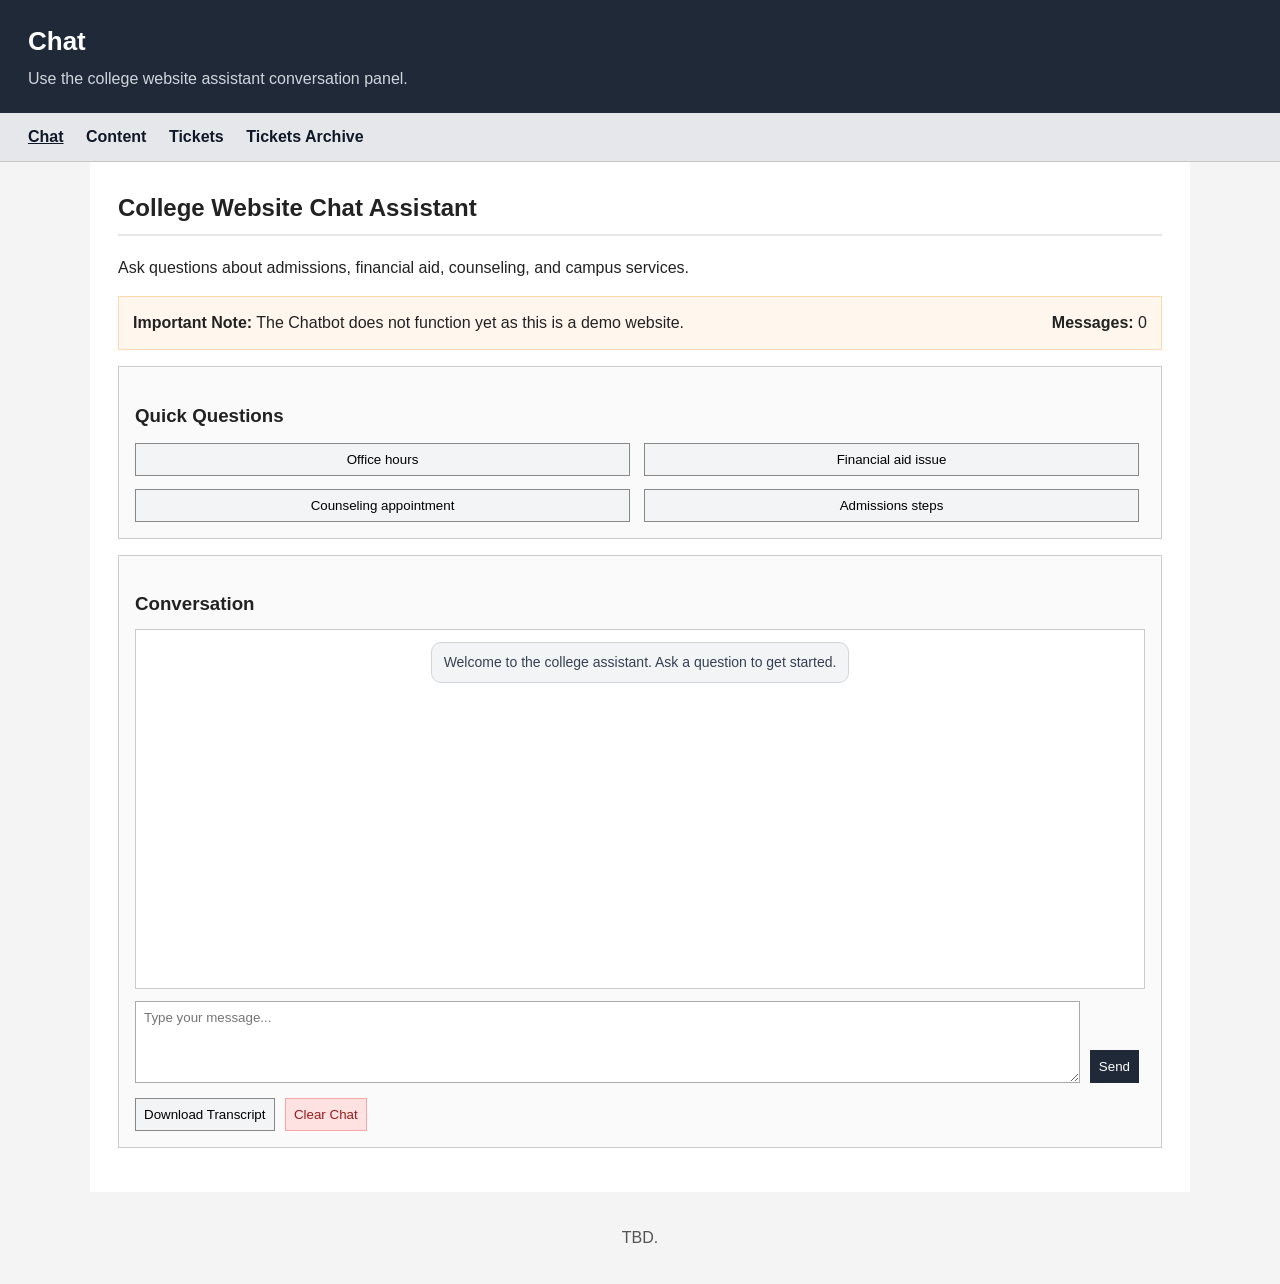
<file: index.html>
<!DOCTYPE html>
<html lang="en">
<head>
  <meta charset="UTF-8" />
  <meta name="viewport" content="width=device-width, initial-scale=1.0" />
  <title>Chat - College Assistant Operations</title>
  <link rel="stylesheet" href="style.css" />
  <style>
    #chatLog {
      background: #fff;
      border: 1px solid #ccc;
      padding: 12px;
      min-height: 360px;
      max-height: 55vh;
      overflow-y: auto;
      margin-top: 10px;
      display: flex;
      flex-direction: column;
      gap: 10px;
    }

    .msg {
      max-width: 80%;
      padding: 10px 12px;
      border-radius: 10px;
      line-height: 1.4;
      white-space: pre-wrap;
      border: 1px solid #d1d5db;
    }

    .msg.user {
      align-self: flex-end;
      background: #e0ecff;
      border-color: #93c5fd;
    }

    .msg.bot {
      align-self: flex-start;
      background: #f9fafb;
    }

    .msg.system {
      align-self: center;
      background: #f3f4f6;
      color: #374151;
      font-size: 14px;
    }

    .chat-actions {
      display: grid;
      grid-template-columns: 1fr auto;
      gap: 10px;
      margin-top: 12px;
      align-items: end;
    }

    .chat-actions textarea {
      min-height: 82px;
      margin-top: 0;
    }

    .quick-buttons {
      display: grid;
      grid-template-columns: repeat(2, minmax(0, 1fr));
      gap: 8px;
      margin-top: 8px;
    }

    .meta-row {
      display: flex;
      justify-content: space-between;
      align-items: center;
      gap: 10px;
      flex-wrap: wrap;
    }

    @media (max-width: 850px) {
      .quick-buttons {
        grid-template-columns: 1fr;
      }

      .chat-actions {
        grid-template-columns: 1fr;
      }
    }
  </style>
</head>
<body>
  <header>
    <h1>Chat</h1>
    <p>Use the college website assistant conversation panel.</p>
  </header>

  <nav>
    <a class="active" href="index.html">Chat</a>
    <a href="content.html">Content</a>
    <a href="tickets.html">Tickets</a>
    <a href="archive.html">Tickets Archive</a>
  </nav>

  <main>
    <h2>College Website Chat Assistant</h2>
    <p>Ask questions about admissions, financial aid, counseling, and campus services.</p>

    <div class="page-note meta-row">
      <span><strong>Important Note:</strong> The Chatbot does not function yet as this is a demo website.</span>
      <span id="turnCount"><strong>Messages:</strong> 0</span>
    </div>

    <div class="box">
      <h3>Quick Questions</h3>
      <div class="quick-buttons">
        <button type="button" data-prompt="When is the financial aid office open?">Office hours</button>
        <button type="button" data-prompt="Why did my financial aid disappear?">Financial aid issue</button>
        <button type="button" data-prompt="How do I meet with a counselor?">Counseling appointment</button>
        <button type="button" data-prompt="What are the application steps?">Admissions steps</button>
      </div>
    </div>



    <div class="box">
      <h3>Conversation</h3>
      <div id="chatLog" aria-live="polite"></div>
      <form id="chatForm" class="chat-actions">
        <textarea id="chatInput" placeholder="Type your message..."></textarea>
        <button class="primary" type="submit">Send</button>
      </form>
      <div style="margin-top: 10px;">
        <button type="button" id="exportBtn">Download Transcript</button>
        <button type="button" id="resetBtn" class="danger">Clear Chat</button>
      </div>
    </div>
  </main>

  <footer>
    <p>TBD.</p>
  </footer>

  <script>
    const chatLog = document.getElementById('chatLog');
    const chatForm = document.getElementById('chatForm');
    const chatInput = document.getElementById('chatInput');
    const turnCount = document.getElementById('turnCount');
    const resetBtn = document.getElementById('resetBtn');
    const exportBtn = document.getElementById('exportBtn');
    const quickButtons = document.querySelectorAll('[data-prompt]');

    let turns = 0;

    function addMessage(role, text) {
      const el = document.createElement('div');
      el.className = `msg ${role}`;
      el.textContent = text;
      chatLog.appendChild(el);
      chatLog.scrollTop = chatLog.scrollHeight;
    }

    function getBotReply(input) {
      const text = input.toLowerCase();
      if (text.includes('financial aid disappear') || text.includes('my account') || text.includes('private')) {
        return 'This may involve private student records, so I should not guess. I recommend creating a staff ticket for Financial Aid.';
      }
      if (text.includes('application') || text.includes('admission')) {
        return 'For admissions help: submit your application, watch for a confirmation email, and check your student portal for next steps.';
      }
      if (text.includes('counselor') || text.includes('counseling')) {
        return 'You can contact Counseling to request an appointment. If you want, I can escalate this to staff for direct follow-up.';
      }
      return 'I can help with approved public information. If your question includes personal account details, I will escalate it to staff.';
    }

    function sendMessage(message) {
      const trimmed = message.trim();
      if (!trimmed) return;
      addMessage('user', trimmed);
      const reply = getBotReply(trimmed);
      setTimeout(() => {
        addMessage('bot', reply);
      }, 250);
      turns += 1;
      turnCount.innerHTML = `<strong>Messages:</strong> ${turns}`;
    }

    chatForm.addEventListener('submit', (event) => {
      event.preventDefault();
      sendMessage(chatInput.value);
      chatInput.value = '';
      chatInput.focus();
    });

    quickButtons.forEach((button) => {
      button.addEventListener('click', () => {
        sendMessage(button.dataset.prompt || '');
      });
    });

    resetBtn.addEventListener('click', () => {
      chatLog.innerHTML = '';
      turns = 0;
      turnCount.innerHTML = '<strong>Messages:</strong> 0';
      addMessage('system', 'Conversation cleared. How can I help you today?');
    });

    exportBtn.addEventListener('click', () => {
      const lines = Array.from(chatLog.querySelectorAll('.msg')).map((el) => {
        const role = el.classList.contains('user') ? 'User' : el.classList.contains('bot') ? 'Bot' : 'System';
        return `${role}: ${el.textContent}`;
      });
      const blob = new Blob([lines.join('\n')], { type: 'text/plain' });
      const link = document.createElement('a');
      link.href = URL.createObjectURL(blob);
      link.download = 'college-assistant-transcript.txt';
      link.click();
      URL.revokeObjectURL(link.href);
    });

    addMessage('system', 'Welcome to the college assistant. Ask a question to get started.');
  </script>
  <script src="https://alcdn.msauth.net/browser/2.39.0/js/msal-browser.min.js"></script>
  <script src="auth.js"></script>
</body>
</html>
</file>
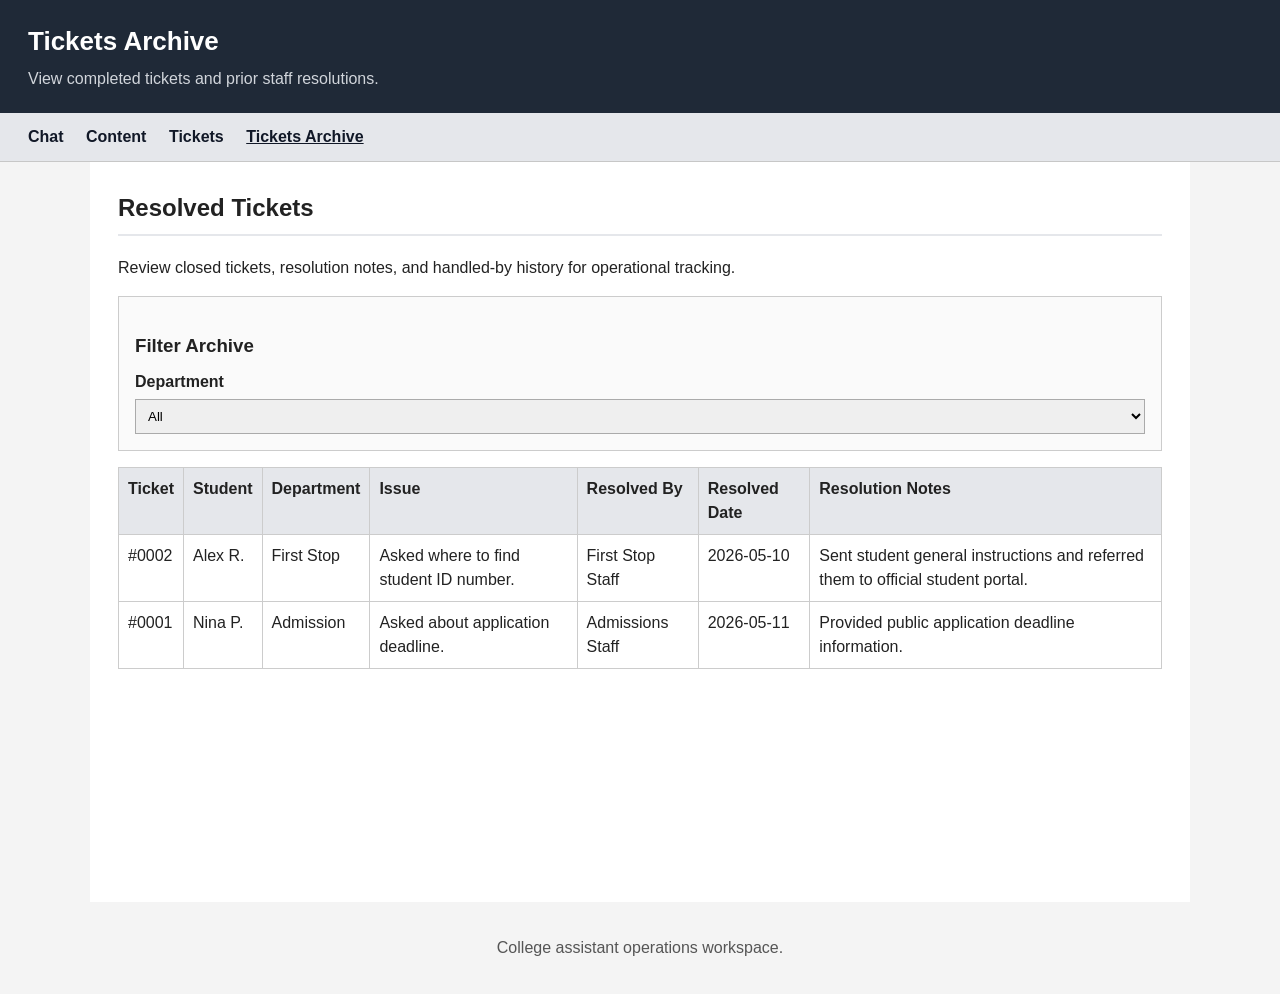
<file: archive.html>
<!DOCTYPE html>
<html lang="en">
<head>
  <meta charset="UTF-8" />
  <meta name="viewport" content="width=device-width, initial-scale=1.0" />
  <title>Tickets Archive - College Assistant Operations</title>
  <link rel="stylesheet" href="style.css" />
</head>
<body>
  <header>
    <h1>Tickets Archive</h1>
    <p>View completed tickets and prior staff resolutions.</p>
  </header>

  <nav>
    <a href="index.html">Chat</a>
    <a href="content.html">Content</a>
    <a href="tickets.html">Tickets</a>
    <a class="active" href="archive.html">Tickets Archive</a>
  </nav>

  <main>
    <h2>Resolved Tickets</h2>
    <p>
      Review closed tickets, resolution notes, and handled-by history for operational tracking.
    </p>

    <div class="box">
      <h3>Filter Archive</h3>
      <label for="archiveDepartmentFilter">Department</label>
      <select id="archiveDepartmentFilter">
        <option>All</option>
        <option>Financial Aid</option>
        <option>First Stop</option>
        <option>Admission</option>
        <option>Counseling</option>
      </select>
    </div>

    <table>
      <thead>
        <tr>
          <th>Ticket</th>
          <th>Student</th>
          <th>Department</th>
          <th>Issue</th>
          <th>Resolved By</th>
          <th>Resolved Date</th>
          <th>Resolution Notes</th>
        </tr>
      </thead>
      <tbody id="archiveTable"></tbody>
    </table>
  </main>

  <footer>
    <p>College assistant operations workspace.</p>
  </footer>
  <script src="app.js"></script>
</body>
</html>
</file>
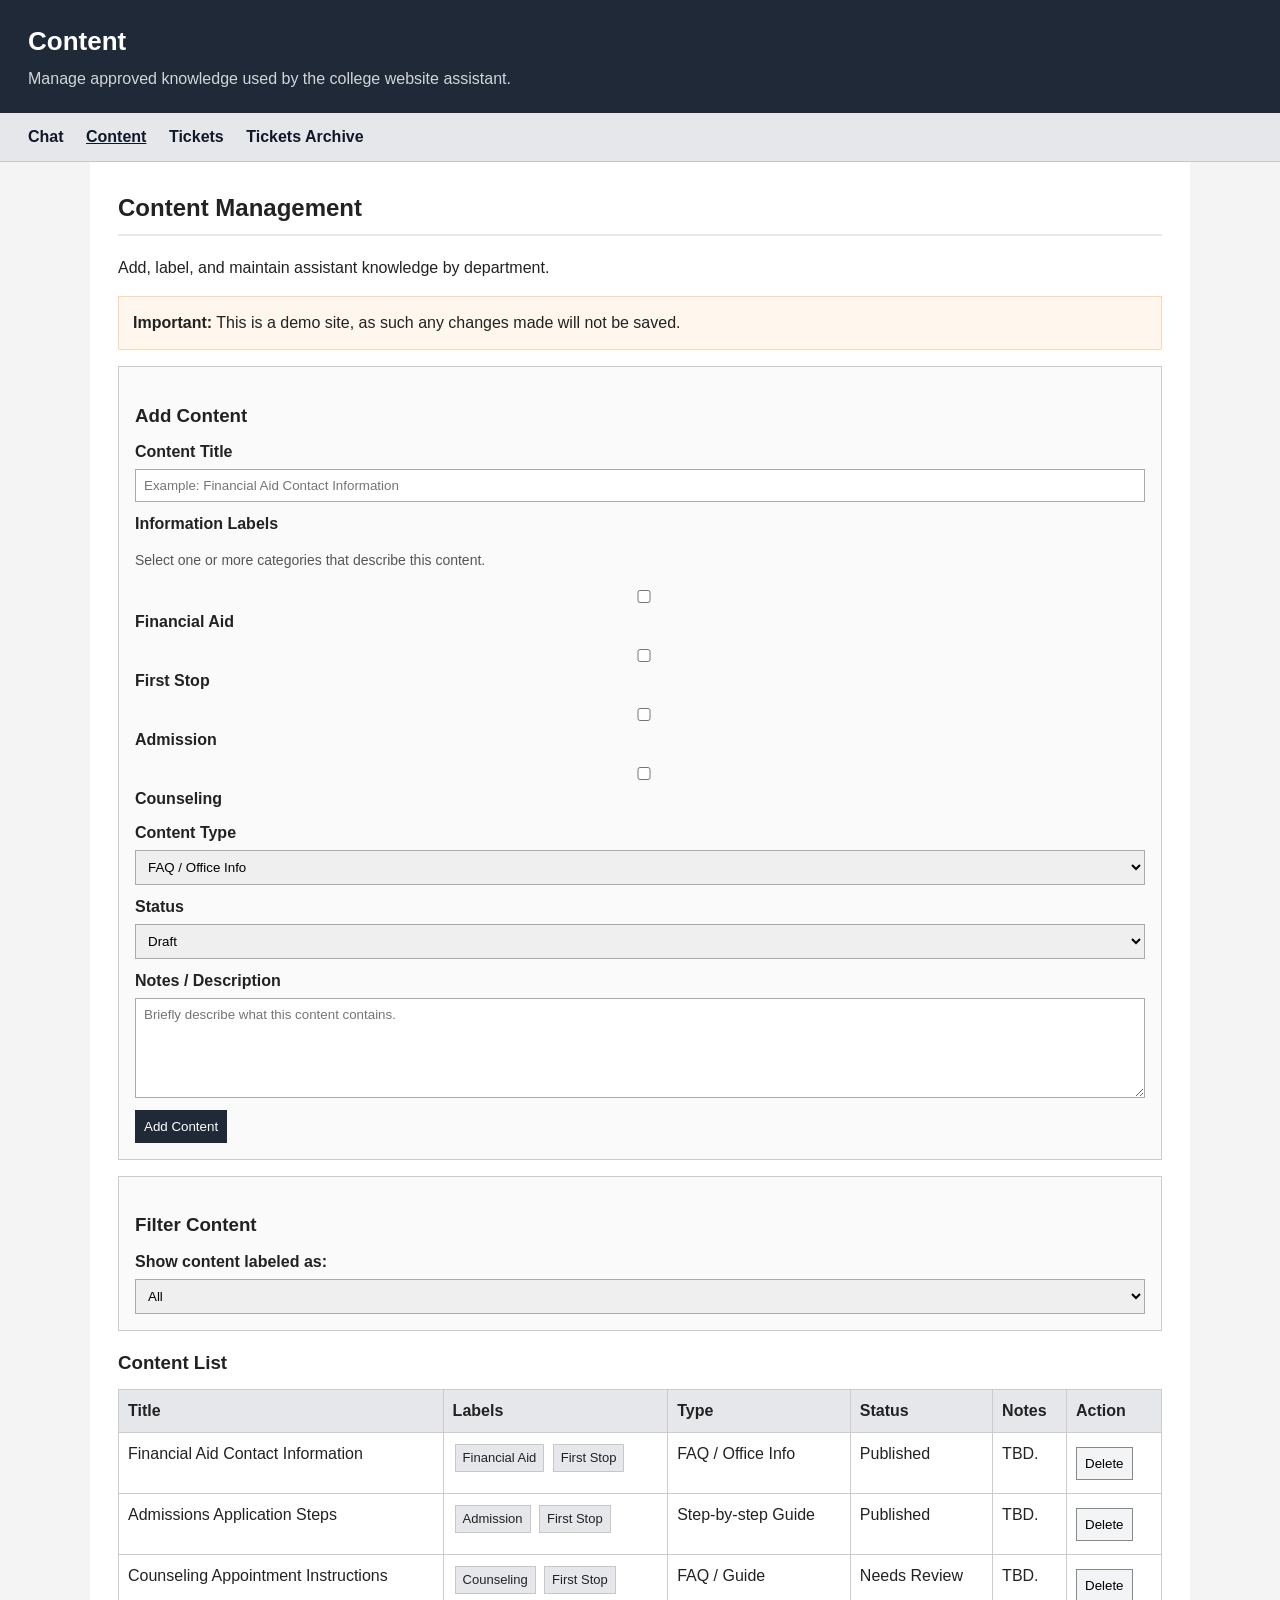
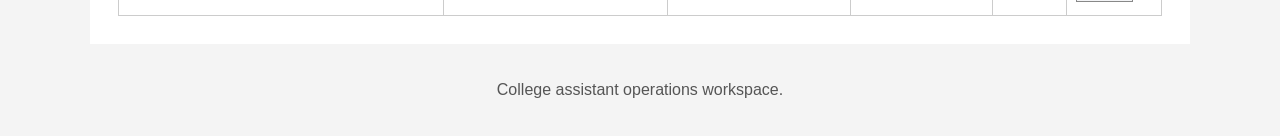
<file: content.html>
<!DOCTYPE html>
<html lang="en">
<head>
  <meta charset="UTF-8" />
  <meta name="viewport" content="width=device-width, initial-scale=1.0" />
  <title>Content - College Assistant Operations</title>
  <link rel="stylesheet" href="style.css" />
</head>
<body>
  <header>
    <h1>Content</h1>
    <p>Manage approved knowledge used by the college website assistant.</p>
  </header>

  <nav>
    <a href="index.html">Chat</a>
    <a class="active" href="content.html">Content</a>
    <a href="tickets.html">Tickets</a>
    <a href="archive.html">Tickets Archive</a>
  </nav>

  <main>
    <h2>Content Management</h2>
    <p>
      Add, label, and maintain assistant knowledge by department.
    </p>

    <div class="page-note">
      <strong>Important:</strong> This is a demo site, as such any changes made will not be saved.
    </div>

    <div class="box">
      <h3>Add Content</h3>
      <form id="contentForm">
        <label for="docTitle">Content Title</label>
        <input id="docTitle" placeholder="Example: Financial Aid Contact Information" />

        <label>Information Labels</label>
        <p class="small-text">Select one or more categories that describe this content.</p>
        <label><input type="checkbox" name="label" value="Financial Aid" /> Financial Aid</label>
        <label><input type="checkbox" name="label" value="First Stop" /> First Stop</label>
        <label><input type="checkbox" name="label" value="Admission" /> Admission</label>
        <label><input type="checkbox" name="label" value="Counseling" /> Counseling</label>

        <label for="docType">Content Type</label>
        <select id="docType">
          <option>FAQ / Office Info</option>
          <option>Step-by-step Guide</option>
          <option>Policy Document</option>
          <option>Uploaded PDF</option>
          <option>Website Text</option>
        </select>

        <label for="docStatus">Status</label>
        <select id="docStatus">
          <option>Draft</option>
          <option>Needs Review</option>
          <option>Published</option>
        </select>

        <label for="docNotes">Notes / Description</label>
        <textarea id="docNotes" placeholder="Briefly describe what this content contains."></textarea>

        <button class="primary" type="submit">Add Content</button>
      </form>
    </div>

    <div class="box">
      <h3>Filter Content</h3>
      <label for="contentFilter">Show content labeled as:</label>
      <select id="contentFilter">
        <option>All</option>
        <option>Financial Aid</option>
        <option>First Stop</option>
        <option>Admission</option>
        <option>Counseling</option>
      </select>
    </div>

    <h3>Content List</h3>
    <table>
      <thead>
        <tr>
          <th>Title</th>
          <th>Labels</th>
          <th>Type</th>
          <th>Status</th>
          <th>Notes</th>
          <th>Action</th>
        </tr>
      </thead>
      <tbody id="contentTable"></tbody>
    </table>
  </main>

  <footer>
    <p>College assistant operations workspace.</p>
  </footer>
  <script src="app.js"></script>
</body>
</html>
</file>
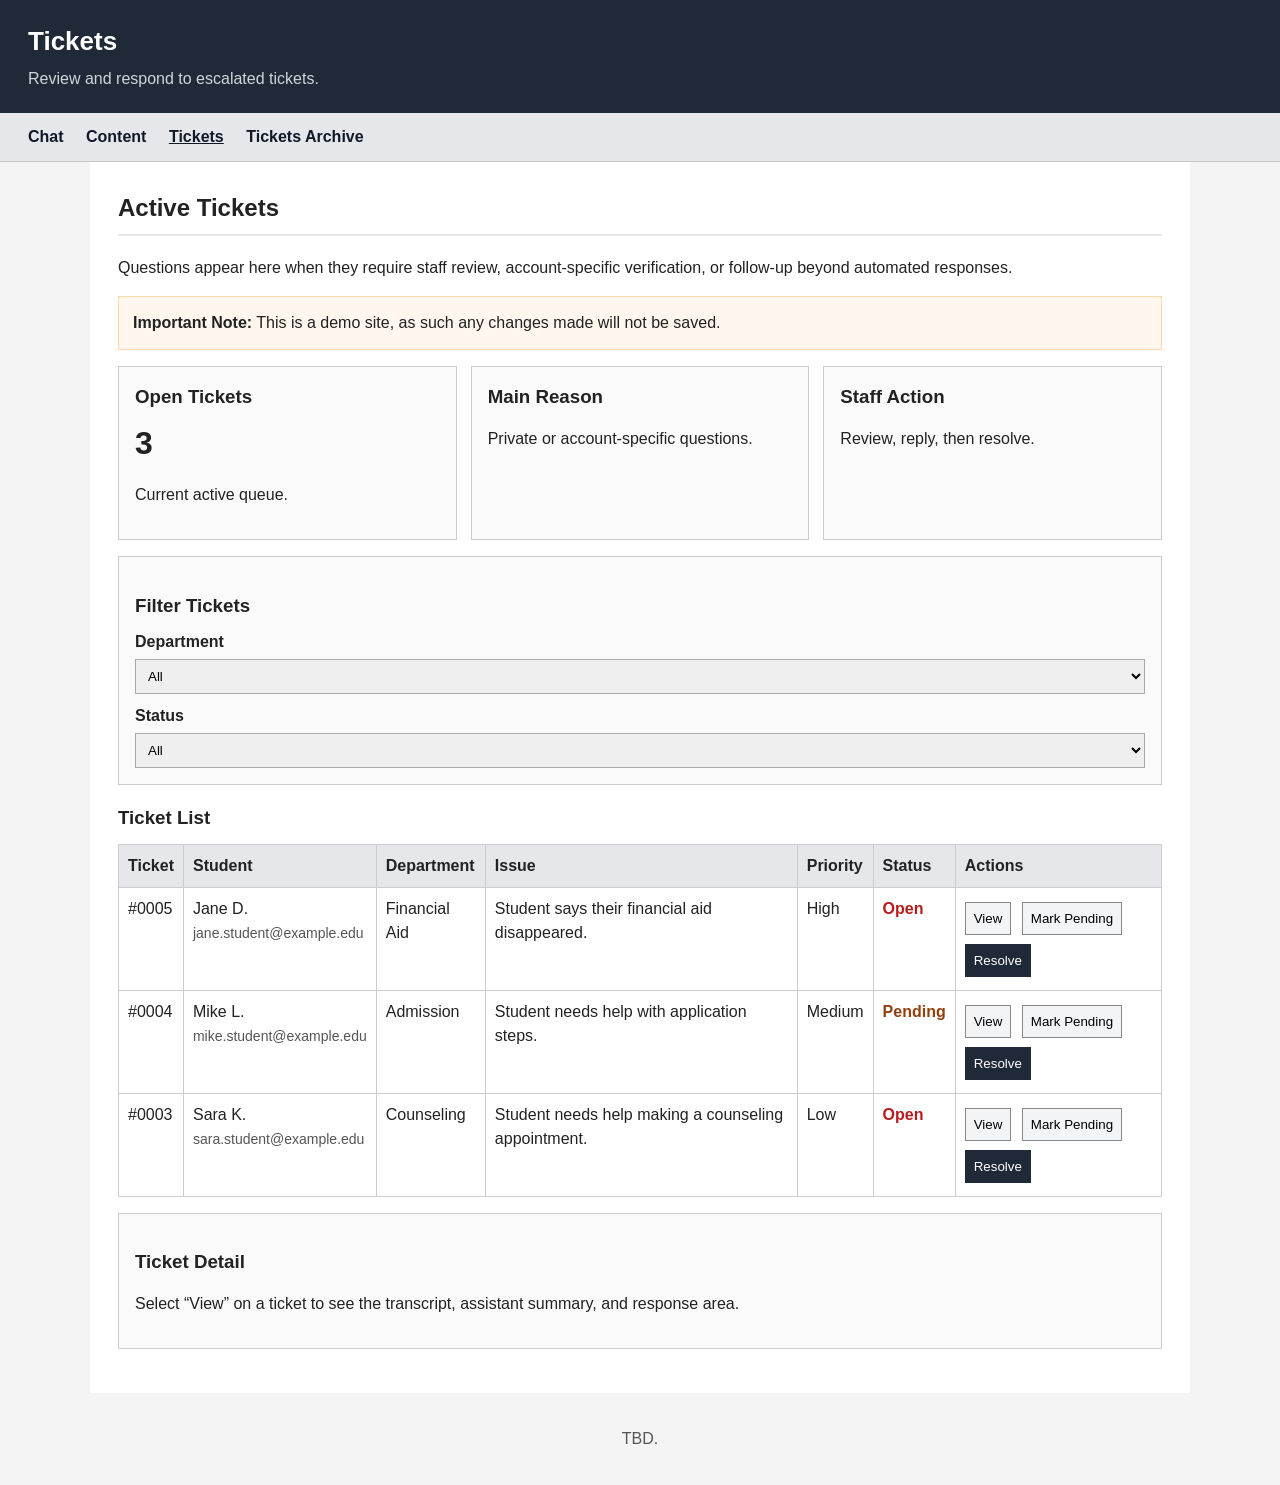
<file: tickets.html>
<!DOCTYPE html>
<html lang="en">
<head>
  <meta charset="UTF-8" />
  <meta name="viewport" content="width=device-width, initial-scale=1.0" />
  <title>Tickets - College Assistant Operations</title>
  <link rel="stylesheet" href="style.css" />
</head>
<body>
  <header>
    <h1>Tickets</h1>
    <p>Review and respond to escalated tickets.</p>
  </header>

  <nav>
    <a href="index.html">Chat</a>
    <a href="content.html">Content</a>
    <a class="active" href="tickets.html">Tickets</a>
    <a href="archive.html">Tickets Archive</a>
  </nav>

  <main>
    <h2>Active Tickets</h2>
    <p>
      Questions appear here when they require staff review, account-specific verification, or follow-up beyond automated responses.
    </p>

    <div class="page-note">
      <strong>Important Note:</strong> This is a demo site, as such any changes made will not be saved.
    </div>

    <div class="grid">
      <div class="card">
        <h3>Open Tickets</h3>
        <p class="big-number">3</p>
        <p>Current active queue.</p>
      </div>
      <div class="card">
        <h3>Main Reason</h3>
        <p>Private or account-specific questions.</p>
      </div>
      <div class="card">
        <h3>Staff Action</h3>
        <p>Review, reply, then resolve.</p>
      </div>
    </div>

    <div class="box">
      <h3>Filter Tickets</h3>
      <label for="ticketDepartmentFilter">Department</label>
      <select id="ticketDepartmentFilter">
        <option>All</option>
        <option>Financial Aid</option>
        <option>First Stop</option>
        <option>Admission</option>
        <option>Counseling</option>
      </select>

      <label for="ticketStatusFilter">Status</label>
      <select id="ticketStatusFilter">
        <option>All</option>
        <option>Open</option>
        <option>Pending</option>
      </select>
    </div>

    <h3>Ticket List</h3>
    <table>
      <thead>
        <tr>
          <th>Ticket</th>
          <th>Student</th>
          <th>Department</th>
          <th>Issue</th>
          <th>Priority</th>
          <th>Status</th>
          <th>Actions</th>
        </tr>
      </thead>
      <tbody id="ticketsTable"></tbody>
    </table>

    <div class="box" id="ticketDetail">
      <h3>Ticket Detail</h3>
      <p>Select “View” on a ticket to see the transcript, assistant summary, and response area.</p>
    </div>
  </main>

  <footer>
    <p>TBD.</p>
  </footer>
  <script src="app.js"></script>
</body>
</html>
</file>
<file: style.css>
* {
  box-sizing: border-box;
}

body {
  margin: 0;
  font-family: Arial, Helvetica, sans-serif;
  background: #f4f4f4;
  color: #222;
  line-height: 1.5;
}

header {
  background: #1f2937;
  color: white;
  padding: 22px 28px;
}

header h1 {
  margin: 0 0 6px;
  font-size: 26px;
}

header p {
  margin: 0;
  color: #d1d5db;
}

nav {
  background: #e5e7eb;
  border-bottom: 1px solid #c7c7c7;
  padding: 12px 28px;
}

nav a {
  display: inline-block;
  margin-right: 18px;
  color: #111827;
  text-decoration: none;
  font-weight: bold;
}

nav a.active {
  text-decoration: underline;
}

main {
  max-width: 1100px;
  margin: 0 auto;
  background: white;
  min-height: calc(100vh - 160px);
  padding: 28px;
}

h2 {
  margin-top: 0;
  border-bottom: 2px solid #e5e7eb;
  padding-bottom: 8px;
}

h3 {
  margin-bottom: 8px;
}

.page-note {
  background: #fff7ed;
  border: 1px solid #fed7aa;
  padding: 14px;
  margin: 16px 0;
}

.box {
  background: #fafafa;
  border: 1px solid #ccc;
  padding: 16px;
  margin: 16px 0;
}

.grid {
  display: grid;
  grid-template-columns: repeat(3, 1fr);
  gap: 14px;
  margin: 16px 0;
}

.card {
  background: #fafafa;
  border: 1px solid #ccc;
  padding: 16px;
}

.card h3 {
  margin-top: 0;
}

.big-number {
  font-size: 32px;
  font-weight: bold;
  margin: 4px 0;
}

label {
  display: block;
  margin-top: 10px;
  font-weight: bold;
}

input,
select,
textarea,
button {
  font-family: Arial, Helvetica, sans-serif;
  padding: 8px;
  margin-top: 5px;
}

input,
select,
textarea {
  width: 100%;
  border: 1px solid #aaa;
}

textarea {
  min-height: 100px;
}

button {
  cursor: pointer;
  margin-right: 6px;
  border: 1px solid #888;
  background: #f3f4f6;
}

button.primary {
  background: #1f2937;
  color: white;
  border-color: #1f2937;
}

button.danger {
  background: #fee2e2;
  color: #991b1b;
  border-color: #fca5a5;
}

table {
  width: 100%;
  border-collapse: collapse;
  background: white;
  margin-top: 12px;
}

th,
td {
  border: 1px solid #ccc;
  padding: 9px;
  text-align: left;
  vertical-align: top;
}

th {
  background: #e5e7eb;
}

.tag {
  display: inline-block;
  background: #e5e7eb;
  border: 1px solid #c7c7c7;
  padding: 3px 7px;
  margin: 2px;
  font-size: 13px;
}

.status-open {
  font-weight: bold;
  color: #b91c1c;
}

.status-pending {
  font-weight: bold;
  color: #92400e;
}

.status-resolved {
  font-weight: bold;
  color: #166534;
}

.row-actions button {
  margin-bottom: 4px;
}

.small-text {
  color: #555;
  font-size: 14px;
}

footer {
  text-align: center;
  padding: 18px;
  color: #555;
}

@media (max-width: 850px) {
  nav a {
    display: block;
    margin: 8px 0;
  }

  main {
    padding: 18px;
  }

  .grid {
    grid-template-columns: 1fr;
  }

  table {
    font-size: 14px;
  }
}
</file>
